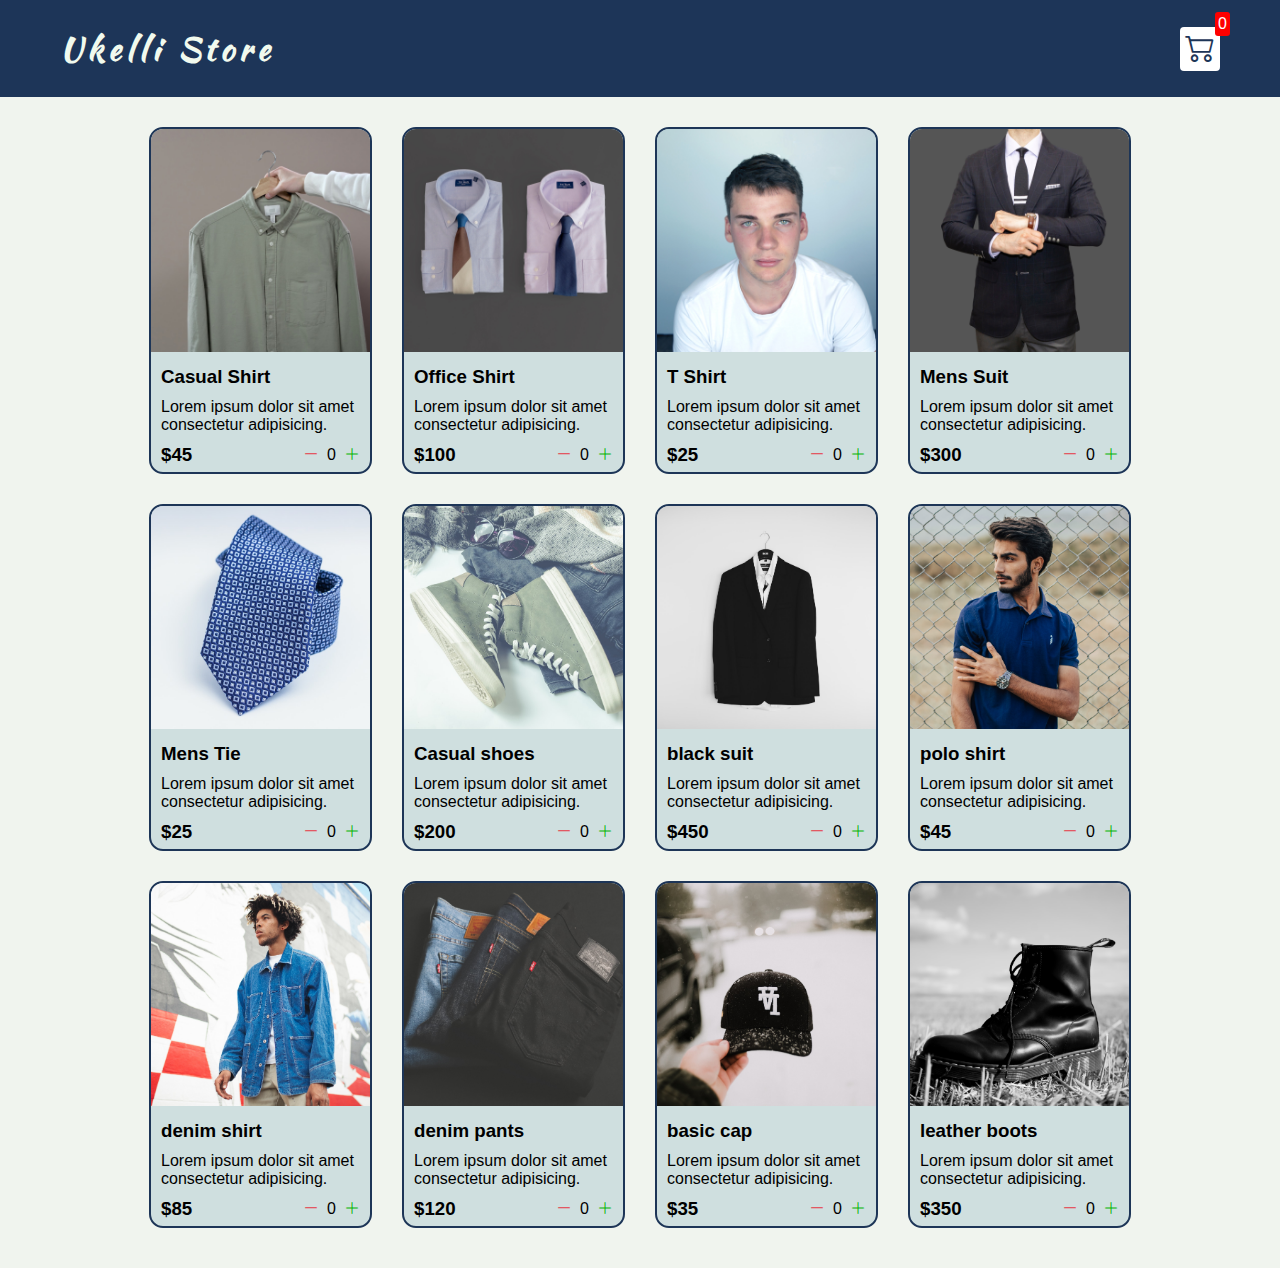
<file: index.html>
<!DOCTYPE html>
<html lang="en">
  <head>
    <meta charset="UTF-8" />
    <meta http-equiv="X-UA-Compatible" content="IE=edge" />
    <meta name="viewport" content="width=device-width, initial-scale=1.0" />
    <title>Ukelli Store</title>
    <link rel="stylesheet" href="src/style.css" />
    <link
      rel="stylesheet"
      href="https://cdn.jsdelivr.net/npm/bootstrap-icons@1.10.3/font/bootstrap-icons.css"
    />
  </head>
  <body>
    <!-- navbar -->
    <div class="navbar">
      <a href="index.html">
        <h2>Ukelli Store</h2>
      </a>

      <a href="cart.html">
        <div class="cart">
          <i class="bi bi-cart2"></i>
          <div id="cartAmount" class="cartAmount">0</div>
        </div>
      </a>
    </div>

    <!-- carts -->
    <div class="shop" id="shop"></div>
  </body>
  <script src="src/data.js"></script>
  <script src="src/main.js"></script>
</html>
</file>
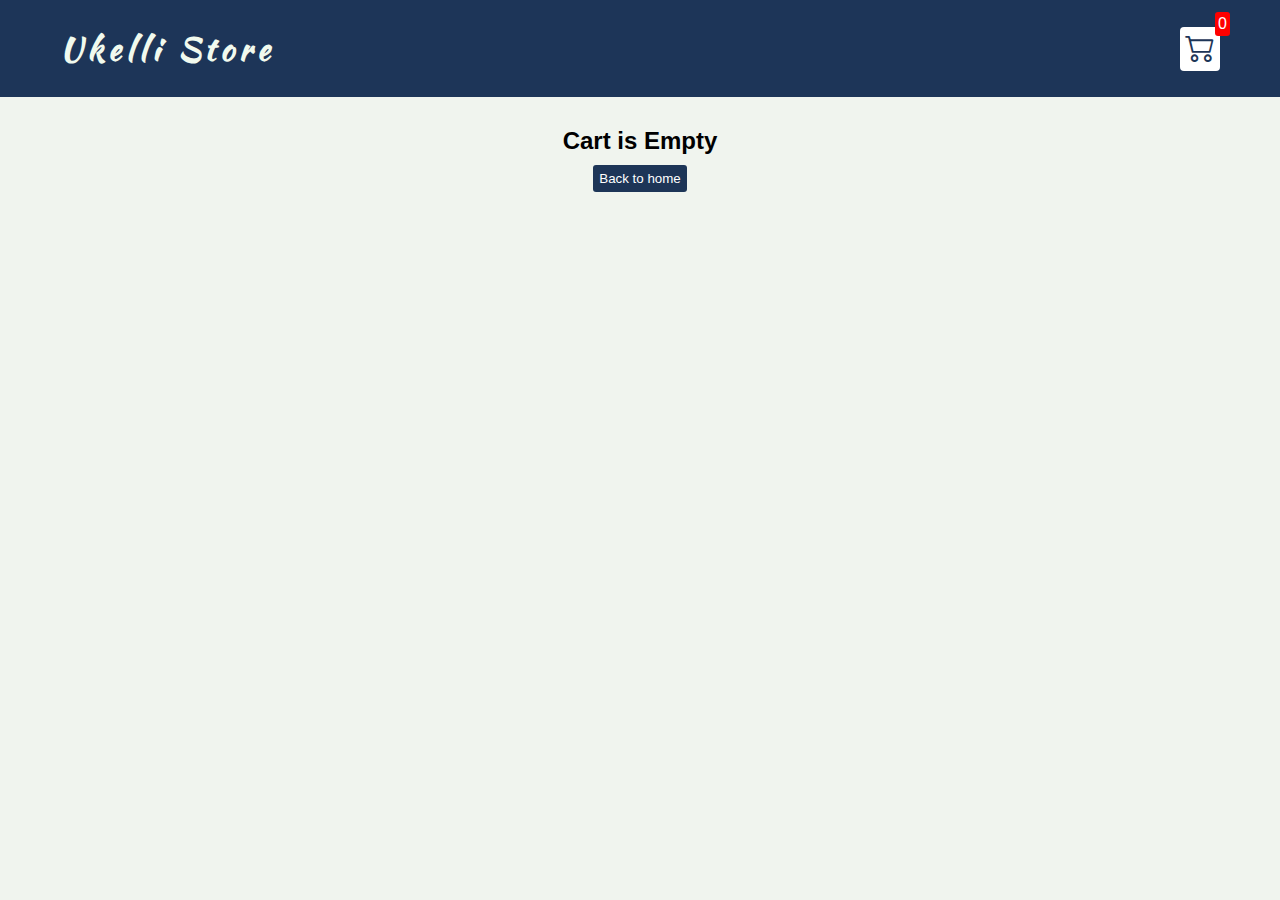
<file: cart.html>
<!DOCTYPE html>
<html lang="en">
  <head>
    <meta charset="UTF-8" />
    <meta http-equiv="X-UA-Compatible" content="IE=edge" />
    <meta name="viewport" content="width=device-width, initial-scale=1.0" />
    <title>Ukelli Store</title>
    <link rel="stylesheet" href="src/style.css" />
    <link
      rel="stylesheet"
      href="https://cdn.jsdelivr.net/npm/bootstrap-icons@1.10.3/font/bootstrap-icons.css"
    />
  </head>
  <body>
    <div class="navbar">
      <a href="index.html">
        <h2>Ukelli Store</h2>
      </a>

      <a href="cart.html">
        <div class="cart">
          <i class="bi bi-cart2"></i>
          <div id="cartAmount" class="cartAmount">0</div>
        </div>
      </a>
    </div>

    <div id="label" class="text-center"></div>

    <div class="shopping-cart" id="shopping-cart"></div>
  </body>

  <script src="src/data.js"></script>
  <script src="src/cart.js"></script>
</html>
</file>
<file: src/style.css>
@import url("https://fonts.googleapis.com/css2?family=Kaushan+Script&display=swap");

* {
  margin: 0;
  padding: 0;
  box-sizing: border-box;
}

body {
  font-family: sans-serif;
  background-color: #f0f4ee;
}
i {
  cursor: pointer;
}

a {
  text-decoration: none;
}

/* navbar  */
.navbar {
  display: flex;
  justify-content: space-between;
  align-items: center;
  background-color: #1d3558;
  color: white;
  padding: 25px 60px;
  margin-bottom: 30px;
}
.navbar h2 {
  font-family: kaushan script;
  font-weight: 700;
  font-size: 32px;
  letter-spacing: 5px;
  color: #f1faee;
}

.cart {
  background-color: #fff;
  color: #1d3557;
  padding: 5px;
  font-size: 30px;
  border-radius: 4px;
  position: relative;
}

.cartAmount {
  position: absolute;
  top: -15px;
  right: -10px;
  font-size: 16px;
  background-color: red;
  color: white;
  padding: 3px;
  border-radius: 3px;
}
/* navbar end */

/* shop items */

.shop {
  display: grid;
  grid-template-columns: repeat(4, 223px);
  gap: 30px;
  justify-content: center;
  margin-bottom: 40px;
}
.img {
  width: 100%;
  height: 65%;
}

@media (max-width: 1000px) {
  .shop {
    grid-template-columns: repeat(2, 233px);
  }
}
@media (max-width: 500px) {
  .shop {
    grid-template-columns: repeat(1, 233px);
  }
}

.item {
  border: 2px solid #1d3557;
  border-radius: 14px;
  background-color: #cfdfdf;
  overflow: hidden;
}

.details {
  display: flex;
  flex-direction: column;
  gap: 10px;
  padding: 10px;
}

.price-quantity {
  display: flex;
  justify-content: space-between;
  align-items: center;
}

.buttons {
  display: flex;
  gap: 8px;
  font-size: 16px;
}

.bi-dash-lg {
  color: #e63946;
}

.bi-plus-lg {
  color: rgb(8, 183, 8);
}
/* end of shop items */

/* shopping cart */

.text-center {
  text-align: center;
  margin-bottom: 20px;
}

.HomeBtn,
.checkout,
.removeAll {
  background-color: #1d3557;
  color: white;
  border: none;
  padding: 6px;
  border-radius: 3px;
  cursor: pointer;
  margin-top: 10px;
}

.checkout {
  background-color: green;
}
.removeAll {
  background-color: #e63946;
}
.bi-x-lg {
  color: red;
  font-weight: bold;
}

/*  style rules for shopping-cart */

.shopping-cart {
  display: grid;
  grid-template-columns: repeat(1, 320px);
  justify-content: center;
  gap: 15px;
}

/* style rules for cart-item */

.cart-item {
  border: 2px solid #212529;
  border-radius: 5px;
  display: flex;

  background-color: #cfdfdf;
}

.title-price-x {
  width: 195px;
  display: flex;
  align-items: center;
  justify-content: space-between;
  /* border: 2px solid red; */
}

.title-price {
  display: flex;
  align-items: center;
  gap: 10px;
}

.cart-item-price {
  background-color: #212529;
  color: white;
  border-radius: 4px;
  padding: 3px 6px;
}
/*end of shopping cart */
</file>
